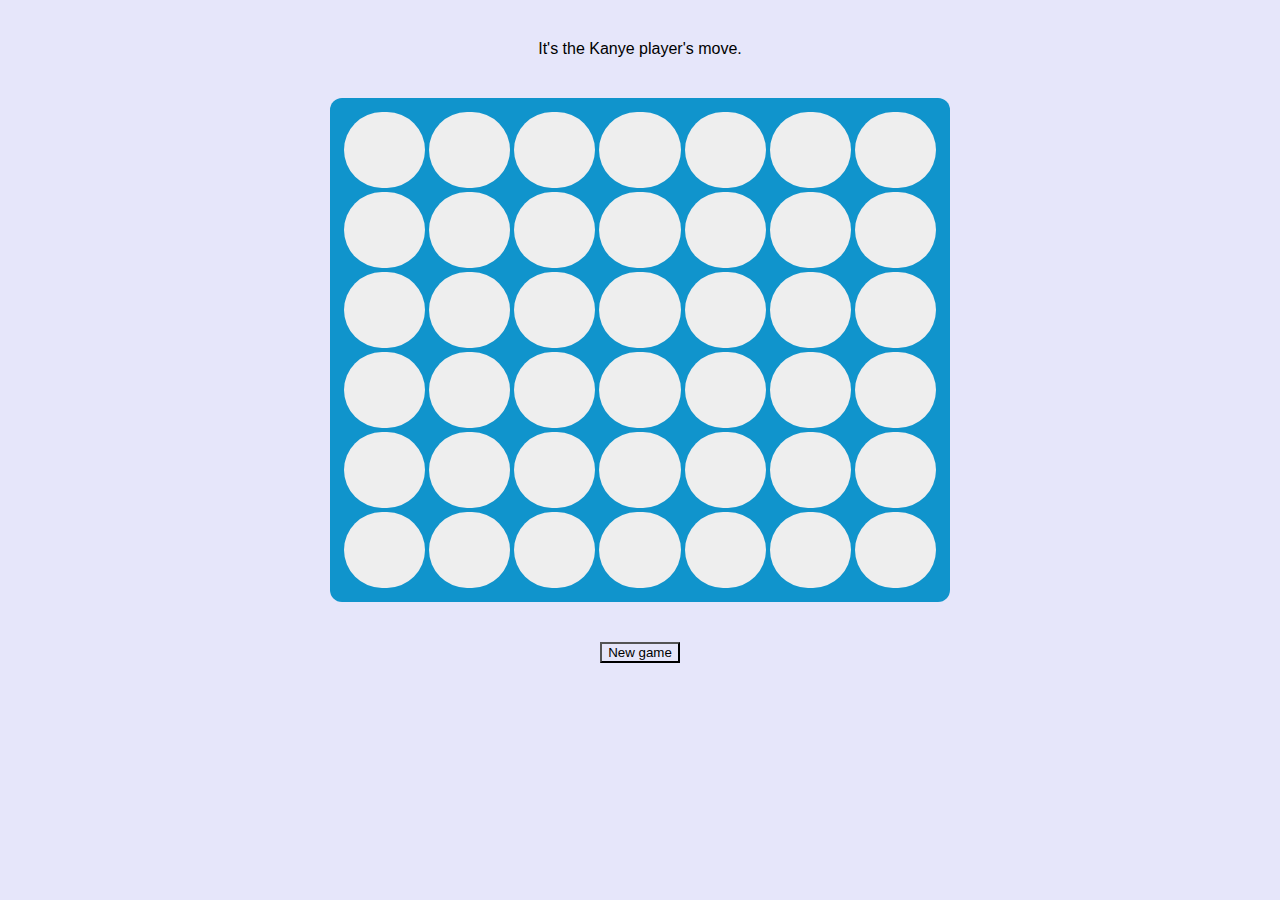
<file: index.html>
<link rel="stylesheet" type="text/css" href="styles.css">

<body>
    <span id="a">Drake</span>
    <span id="b">Kanye</span>
    <span id="w">The %s player won. Do you want to play a new game?</span>
    <span id="n">Are you sure you want to start a new game?</span>
    <div id="game">It's the <span id="c"></span>&nbsp;player's move.
        <table id="gameboard">
            <tr>
                <td id="c-1-1"></td>
                <td id="c-1-2"></td>
                <td id="c-1-3"></td>
                <td id="c-1-4"></td>
                <td id="c-1-5"></td>
                <td id="c-1-6"></td>
                <td id="c-1-7"></td>
            </tr>
            <tr>
                <td id="c-2-1"></td>
                <td id="c-2-2"></td>
                <td id="c-2-3"></td>
                <td id="c-2-4"></td>
                <td id="c-2-5"></td>
                <td id="c-2-6"></td>
                <td id="c-2-7"></td>
            </tr>
            <tr>
                <td id="c-3-1"></td>
                <td id="c-3-2"></td>
                <td id="c-3-3"></td>
                <td id="c-3-4"></td>
                <td id="c-3-5"></td>
                <td id="c-3-6"></td>
                <td id="c-3-7"></td>
            </tr>
            <tr>
                <td id="c-4-1"></td>
                <td id="c-4-2"></td>
                <td id="c-4-3"></td>
                <td id="c-4-4"></td>
                <td id="c-4-5"></td>
                <td id="c-4-6"></td>
                <td id="c-4-7"></td>
            </tr>
            <tr>
                <td id="c-5-1"></td>
                <td id="c-5-2"></td>
                <td id="c-5-3"></td>
                <td id="c-5-4"></td>
                <td id="c-5-5"></td>
                <td id="c-5-6"></td>
                <td id="c-5-7"></td>
            </tr>
            <tr>
                <td id="c-6-1"></td>
                <td id="c-6-2"></td>
                <td id="c-6-3"></td>
                <td id="c-6-4"></td>
                <td id="c-6-5"></td>
                <td id="c-6-6"></td>
                <td id="c-6-7"></td>
            </tr>
        </table>
        <button id="r">New game</button>
    </div>

    <!-- celebration modals -->

    <img id="drakeClapping" src="celebration/drake.gif" style="width:100%;max-width:300px;display:none">
    
    <div id="myModal" class="modal">
        <span class="close">&times;</span>
        <img class="modal-content" id="img01">
        <div id="caption"></div>
    </div>

    <script src="main.js"></script>
</body>
</file>
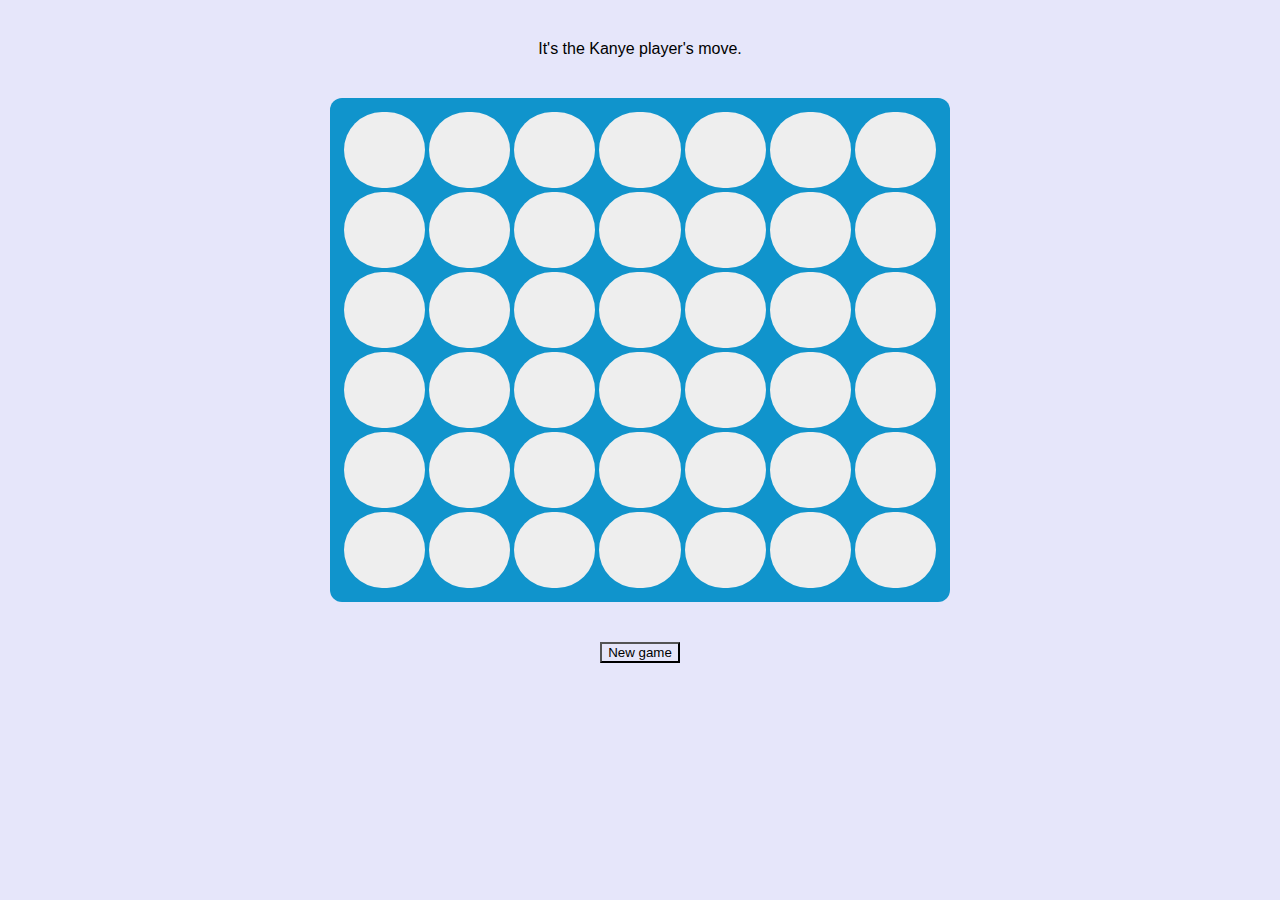
<file: main.html>
<link rel="stylesheet" type="text/css" href="styles.css">

<body>
    <span id="a">Drake</span>
    <span id="b">Kanye</span>
    <span id="w">The %s player won. Do you want to play a new game?</span>
    <span id="n">Are you sure you want to start a new game?</span>
    <div id="game">It's the <span id="c"></span>&nbsp;player's move.
        <table id="gameboard">
            <tr>
                <td id="c-1-1"></td>
                <td id="c-1-2"></td>
                <td id="c-1-3"></td>
                <td id="c-1-4"></td>
                <td id="c-1-5"></td>
                <td id="c-1-6"></td>
                <td id="c-1-7"></td>
            </tr>
            <tr>
                <td id="c-2-1"></td>
                <td id="c-2-2"></td>
                <td id="c-2-3"></td>
                <td id="c-2-4"></td>
                <td id="c-2-5"></td>
                <td id="c-2-6"></td>
                <td id="c-2-7"></td>
            </tr>
            <tr>
                <td id="c-3-1"></td>
                <td id="c-3-2"></td>
                <td id="c-3-3"></td>
                <td id="c-3-4"></td>
                <td id="c-3-5"></td>
                <td id="c-3-6"></td>
                <td id="c-3-7"></td>
            </tr>
            <tr>
                <td id="c-4-1"></td>
                <td id="c-4-2"></td>
                <td id="c-4-3"></td>
                <td id="c-4-4"></td>
                <td id="c-4-5"></td>
                <td id="c-4-6"></td>
                <td id="c-4-7"></td>
            </tr>
            <tr>
                <td id="c-5-1"></td>
                <td id="c-5-2"></td>
                <td id="c-5-3"></td>
                <td id="c-5-4"></td>
                <td id="c-5-5"></td>
                <td id="c-5-6"></td>
                <td id="c-5-7"></td>
            </tr>
            <tr>
                <td id="c-6-1"></td>
                <td id="c-6-2"></td>
                <td id="c-6-3"></td>
                <td id="c-6-4"></td>
                <td id="c-6-5"></td>
                <td id="c-6-6"></td>
                <td id="c-6-7"></td>
            </tr>
        </table>
        <button id="r">New game</button>
    </div>

    <!-- celebration modals -->

    <img id="drakeClapping" src="celebration/drake.gif" style="width:100%;max-width:300px;display:none">
    
    <div id="myModal" class="modal">
        <span class="close">&times;</span>
        <img class="modal-content" id="img01">
        <div id="caption"></div>
    </div>

    <script src="main.js"></script>
</body>
</file>
<file: styles.css>
body {
    text-align:center;
    font-family: Helvetica, Arial, "Lucida Grande", sans-serif; 
}

button,table,td {
    margin: 40px auto 0 auto;
    background:#eee;
}
#game, body, button {
    margin: 40px auto 0 auto;
    background: lavender;
}
#game,#gameboard {
    width:620px;
}

#gameboard,.leg {
    background:#1094cc;
}

#gameboard td {
    width:76px;
    height:76px;
    border-radius:40px;			
}

#gameboard {
    padding:10px;
    border-spacing:4px;
    border-bottom-width:0;
    border-radius:12px 12px 12px 12px;
}

#gameboard .Drake {
    background-image:url('pieces/drake.png');
}

#gameboard .Kanye {
    background-image:url('pieces/kanye.png');
}

#gameboard td {
    border-color:#1094cc;
}

#n,#w,#a,#b {
    display:none;
}

/* modal css  */

/* The Modal (background) */
.modal {
    display: none; /* Hidden by default */
    position: fixed; /* Stay in place */
    z-index: 1; /* Sit on top */
    padding-top: 100px; /* Location of the box */
    left: 0;
    top: 0;
    width: 100%; /* Full width */
    height: 100%; /* Full height */
    overflow: auto; /* Enable scroll if needed */
    background-color: rgb(0,0,0); /* Fallback color */
    background-color: rgba(0,0,0,0.9); /* Black w/ opacity */
}

/* Modal Content (image) */
.modal-content {
    margin: auto;
    display: block;
    width: 80%;
    max-width: 700px;
}

/* Caption of Modal Image */
#caption {
    margin: auto;
    display: block;
    width: 80%;
    max-width: 700px;
    text-align: center;
    color: #ccc;
    padding: 10px 0;
    height: 150px;
}
  
  /* Add Animation */
.modal-content, #caption {  
    -webkit-animation-name: zoom;
    -webkit-animation-duration: 0.6s;
    animation-name: zoom;
    animation-duration: 0.6s;
}

@-webkit-keyframes zoom {
    from {-webkit-transform:scale(0)} 
    to {-webkit-transform:scale(1)}
}

@keyframes zoom {
    from {transform:scale(0)} 
    to {transform:scale(1)}
}

/* The Close Button */
.close {
    position: absolute;
    top: 15px;
    right: 35px;
    color: #f1f1f1;
    font-size: 40px;
    font-weight: bold;
    transition: 0.3s;
}

.close:hover, .close:focus {
    color: #bbb;
    text-decoration: none;
    cursor: pointer;
}

/* 100% Image Width on Smaller Screens */
@media only screen and (max-width: 700px){
    .modal-content {
        width: 100%;
    }
}
</file>
